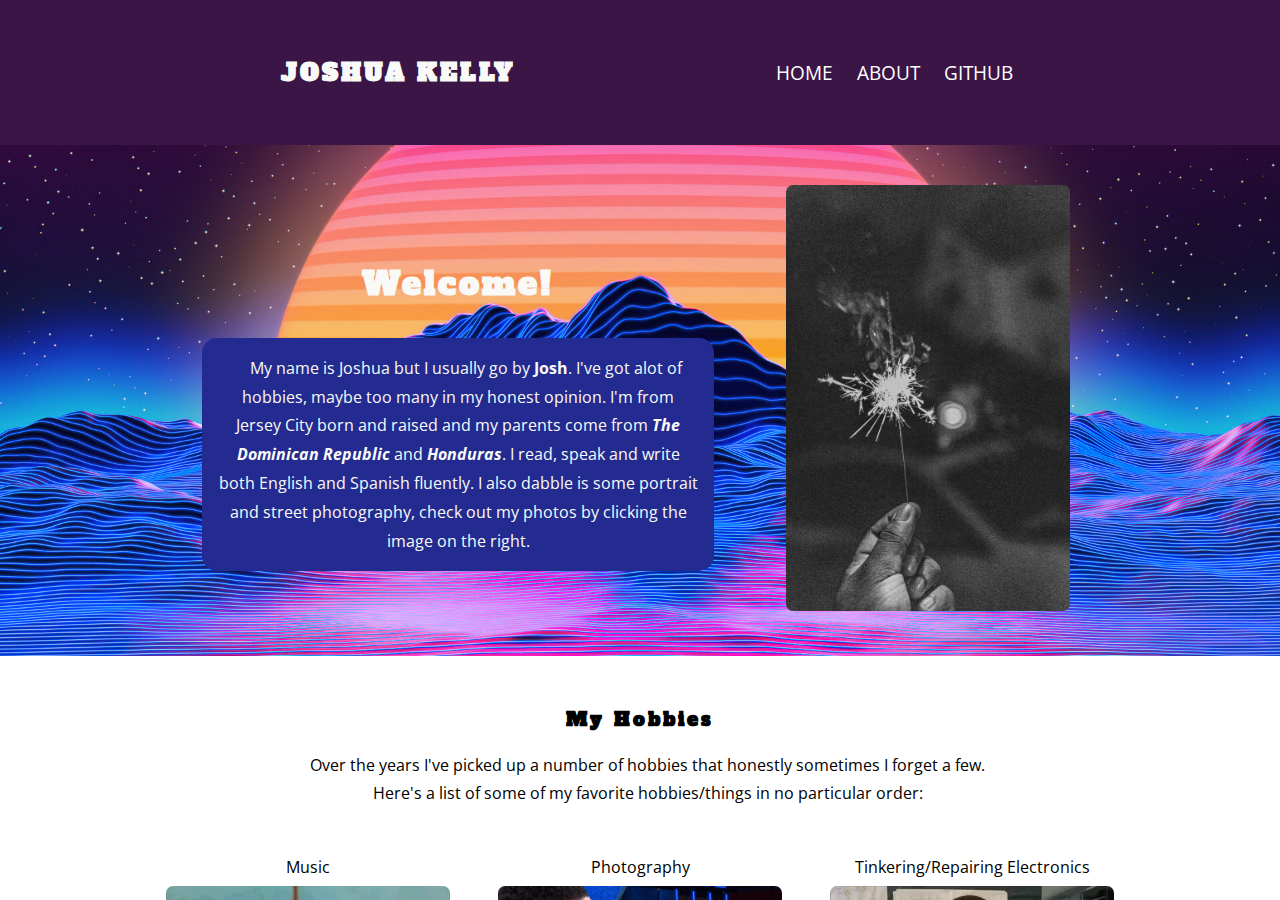
<file: Pre-Work-Final/index.html>
<!DOCTYPE html>
<html lang="en">
	<head>
		<meta charset="UTF-8" />
		<meta http-equiv="X-UA-Compatible" content="IE=edge" />
		<meta name="viewport" content="width=device-width, initial-scale=1.0" />
		<link
			href="https://fonts.googleapis.com/css2?family=Alfa+Slab+One&family=Open+Sans:ital,wght@0,300;0,400;0,500;0,700;1,300;1,400;1,500;1,700&display=swap"
			rel="stylesheet"
		/>
		<link rel="stylesheet" href="./css/style.css" />
		<title>Joshua Kelly</title>
	</head>
	<body>
		<!-- main container -->
		<div class="container">

			<!-- hero section -->
			<div class="hero">
			
				<!-- header -->
				<div class="header grape" id="header">
					<h2>Joshua Kelly</h2>
					<nav>
						<a href="#">Home</a>
						<a href="./pages/about.html">About</a>
						<a href="https://github.com/jxshva">Github</a>
					</nav>
				</div>

				<!-- flex container -->
				<div class="hero-content">
					<!-- flex item 1 -->
					<div class="block-1">
						<h1 id="top">Welcome!</h1>

						<p class="navy bgc">
							My name is Joshua but I usually go by <strong>Josh</strong>. I've
							got alot of hobbies, maybe too many in my honest opinion. I'm from
							Jersey City born and raised and my parents come from
							<strong><em>The Dominican Republic</em></strong> and
							<strong><em>Honduras</em></strong
							>. I read, speak and write both English and Spanish fluently.
							I also dabble is some portrait and street photography, check out my
							photos by clicking the image on the right.
						</p>
					</div>

					<!-- flex item 2 -->
					<div class="block-2">
						<a class="none" href="https://www.instagram.com/codewithjosh/"
							><img
								src="./images/sparkler.jpg"
								alt="A lit sparkler (a form of pyrotechnics) burned halfway"
						/></a>
					</div>
					
				</div>
				
			</div>



			<div class="hobbies">

				<h3>My Hobbies</h3>


				<p>
					Over the years I've picked up a number of hobbies that honestly sometimes I forget a few.
				</p>

				<p>
					Here's a list of some of my favorite hobbies/things in no particular
					order:
				</p>
				
				
				<!-- Used flex box and flex wrap to make responsive listed cards -->
				
				<div class="cards">
					<ul>
						<div class="card">
							<li>Music</li>
							<li>
								<video
								autoplay="autoplay"
								loop="loop"
								width="300"
								src="./images/pengu.mp4"
								></video>
							</li>
						</div>
						
						<div class="card">
							<li>Photography</li>
							<li>
								<video
								autoplay="autoplay"
								loop="loop"
								width="300"
								src="./images/kyrie.mp4"
								></video>
							</li>
						</div>
						
						<div class="card">
							<li>Tinkering/Repairing Electronics</li>
							<li>
								<video
								autoplay="autoplay"
								loop="loop"
								width="300"
								src="./images/solder.mp4"
								></video>
							</li>
						</div>
						
						<div class="card">
							<li>Skateboarding</li>
							<li>
								<video
								autoplay="autoplay"
								loop="loop"
								width="300"
								src="./images/skate.mp4"
								></video>
							</li>
						</div>
						
						<div class="card">
							<li>Traveling</li>
							<li>
								<video
								autoplay="autoplay"
								loop="loop"
								width="300"
								src="./images/travel.mp4"
								></video>
							</li>
						</div>
						
						<div class="card">
							<li>Cars</li>
							<li>
								<video
								autoplay="autoplay"
								loop="loop"
								width="300"
								src="./images/drift.mp4"
								></video>
							</li>
						</div>
						<div class="card">
							<li>Food</li>
							<li>
								<video
								autoplay="autoplay"
								loop="loop"
								width="300"
								src="./images/ramen.mp4"
								></video>
							</li>
						</div>
						<div class="card">
							<li>Learning</li>
							<li>
								<video
								autoplay="autoplay"
								loop="loop"
								width="300"
								src="./images/learn.mp4"
								></video>
							</li>
						</div>
					</ul>
				</div>
			</div>
			
			<div class="footer grape">
				<p>Copyright &copy; Joshua Kelly Per Scholas </p>
			</div>
		</div>
		</body>
		</html>
</file>
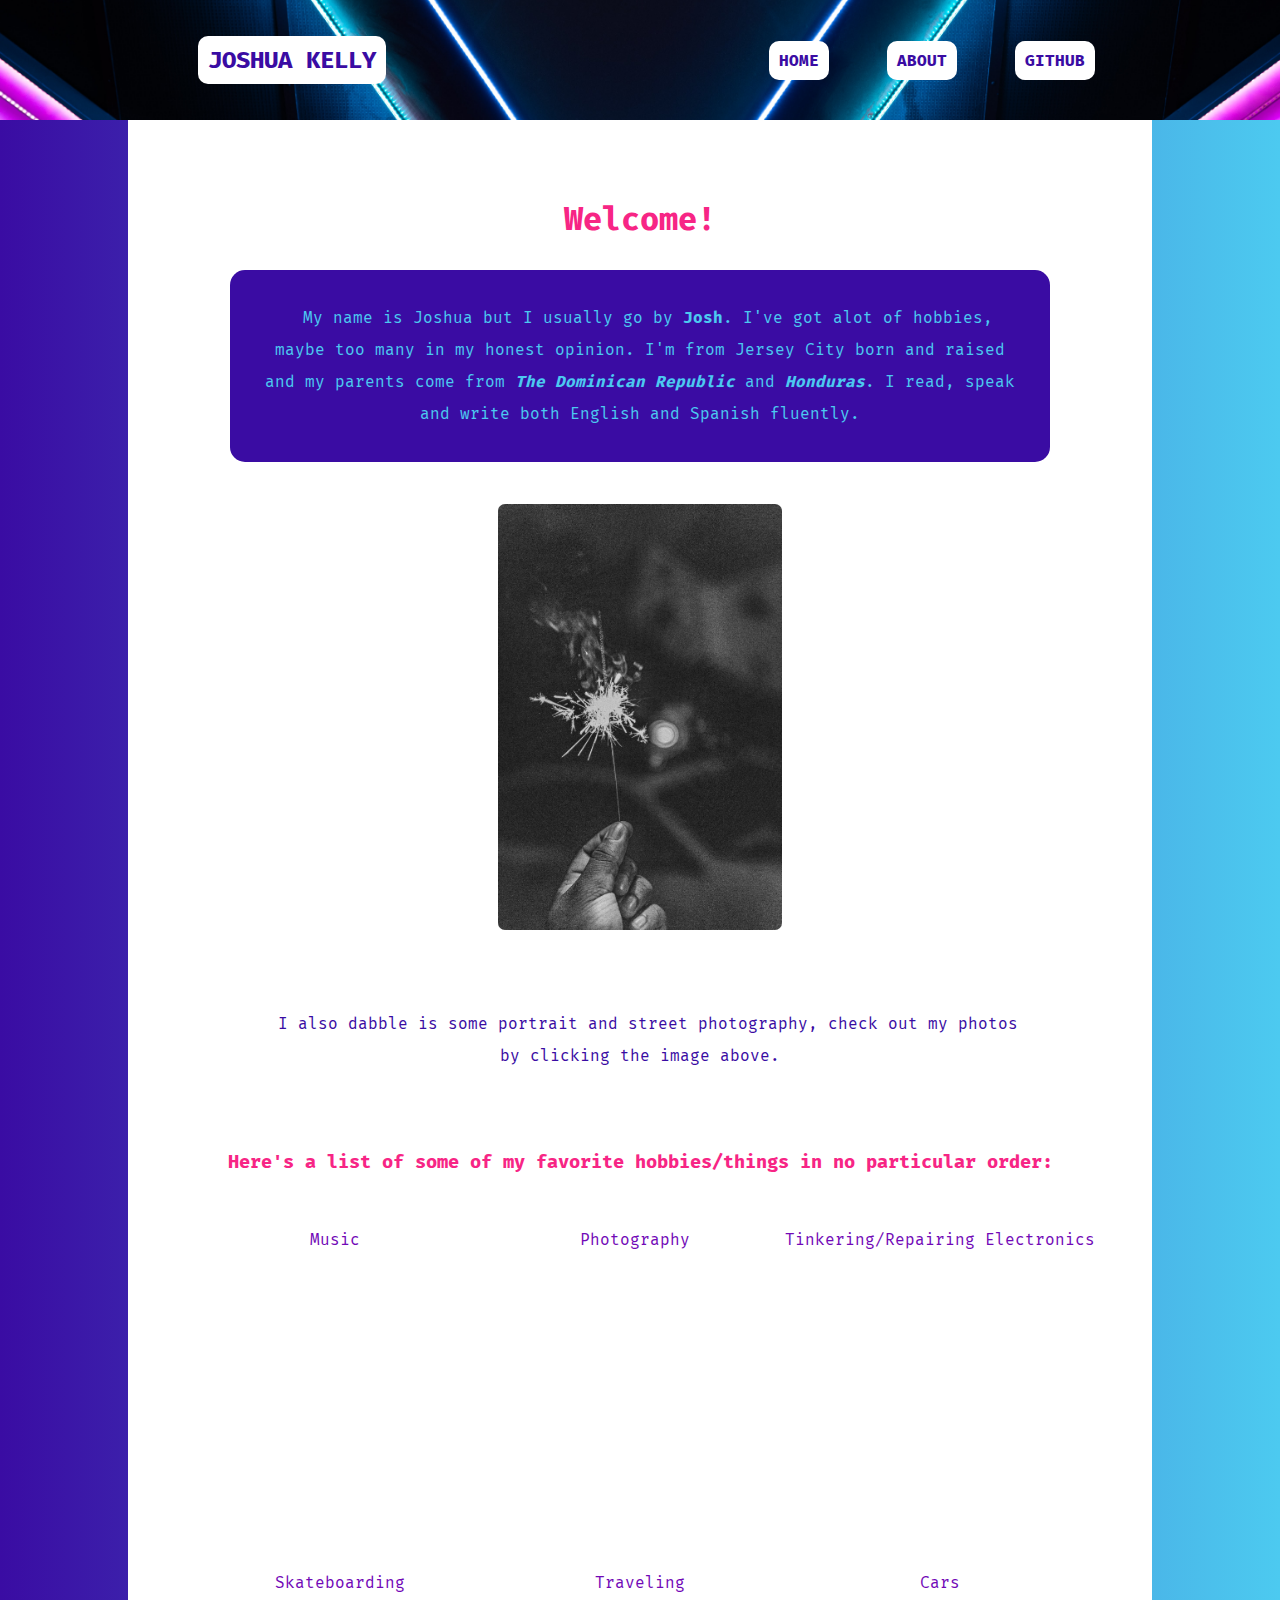
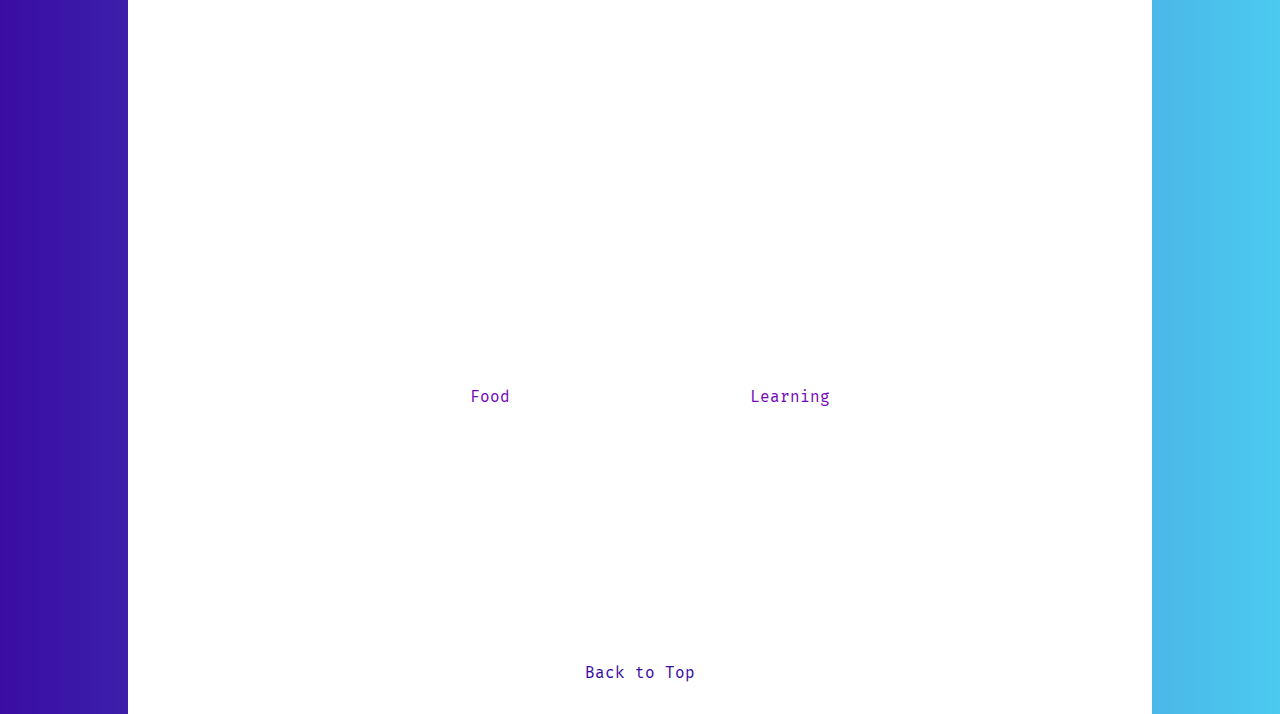
<file: PreWorkFinal/index.html>
<!DOCTYPE html>
<html lang="en">
	<head>
		<meta charset="UTF-8" />
		<meta http-equiv="X-UA-Compatible" content="IE=edge" />
		<meta name="viewport" content="width=device-width, initial-scale=1.0" />
		<link
			href="https://fonts.googleapis.com/css2?family=Fira+Mono:wght@400;500;700&display=swap"
			rel="stylesheet"
		/>
		<link rel="stylesheet" href="./css/style.css" />
		<title>Joshua Kelly</title>
	</head>
	<body>
		<!-- This is my super simple nav bar thats sticky and sticks to the top of the page-->

		<div class="nav-bar" id="nav-bar">
			<h2>Joshua Kelly</h2>
			<nav>
				<a href="#">Home</a>
				<a href="./pages/about.html">About</a>
				<a href="https://github.com/jxshva">Github</a>
			</nav>
		</div>

		<!-- this is the container that holds the content -->
		<div class="container">
			<h1 id="top">Welcome!</h1>

			<p class="intro">
				My name is Joshua but I usually go by <strong>Josh</strong>. I've got
				alot of hobbies, maybe too many in my honest opinion. I'm from Jersey
				City born and raised and my parents come from
				<strong><em>The Dominican Republic</em></strong> and
				<strong><em>Honduras</em></strong
				>. I read, speak and write both English and Spanish fluently.
			</p>

			<div class="main">
				<a href="https://www.instagram.com/codewithjosh/"
					><img
						src="./images/sparkler.jpg"
						alt="A lit sparkler (a form of pyrotechnics) burned halfway"
				/></a>
				<p>
					I also dabble is some portrait and street photography, check out my
					photos by clicking the image above.
				</p>

				<h3>
					Here's a list of some of my favorite hobbies/things in no particular
					order:
				</h3>

				<!-- Used flex box and flex wrap to make responsive listed cards -->

				<div class="cards">
					<ul>
						<div class="card">
							<li>Music</li>
							<li>
								<video
									autoplay="autoplay"
									loop="loop"
									width="300"
									src="./images/pengu.mp4"
								></video>
							</li>
						</div>

						<div class="card">
							<li>Photography</li>
							<li>
								<video
									autoplay="autoplay"
									loop="loop"
									width="300"
									src="./images/kyrie.mp4"
								></video>
							</li>
						</div>

						<div class="card">
							<li>Tinkering/Repairing Electronics</li>
							<li>
								<video
									autoplay="autoplay"
									loop="loop"
									width="300"
									src="./images/solder.mp4"
								></video>
							</li>
						</div>

						<div class="card">
							<li>Skateboarding</li>
							<li>
								<video
									autoplay="autoplay"
									loop="loop"
									width="300"
									src="./images/skate.mp4"
								></video>
							</li>
						</div>

						<div class="card">
							<li>Traveling</li>
							<li>
								<video
									autoplay="autoplay"
									loop="loop"
									width="300"
									src="./images/travel.mp4"
								></video>
							</li>
						</div>

						<div class="card">
							<li>Cars</li>
							<li>
								<video
									autoplay="autoplay"
									loop="loop"
									width="300"
									src="./images/drift.mp4"
								></video>
							</li>
						</div>
						<div class="card">
							<li>Food</li>
							<li>
								<video
									autoplay="autoplay"
									loop="loop"
									width="300"
									src="./images/ramen.mp4"
								></video>
							</li>
						</div>
						<div class="card">
							<li>Learning</li>
							<li>
								<video
									autoplay="autoplay"
									loop="loop"
									width="300"
									src="./images/learn.mp4"
								></video>
							</li>
						</div>
					</ul>
				</div>
			</div>

			<div class="footer">
				<a href="#top"> Back to Top</a>
			</div>
		</div>
	</body>
</html>
</file>
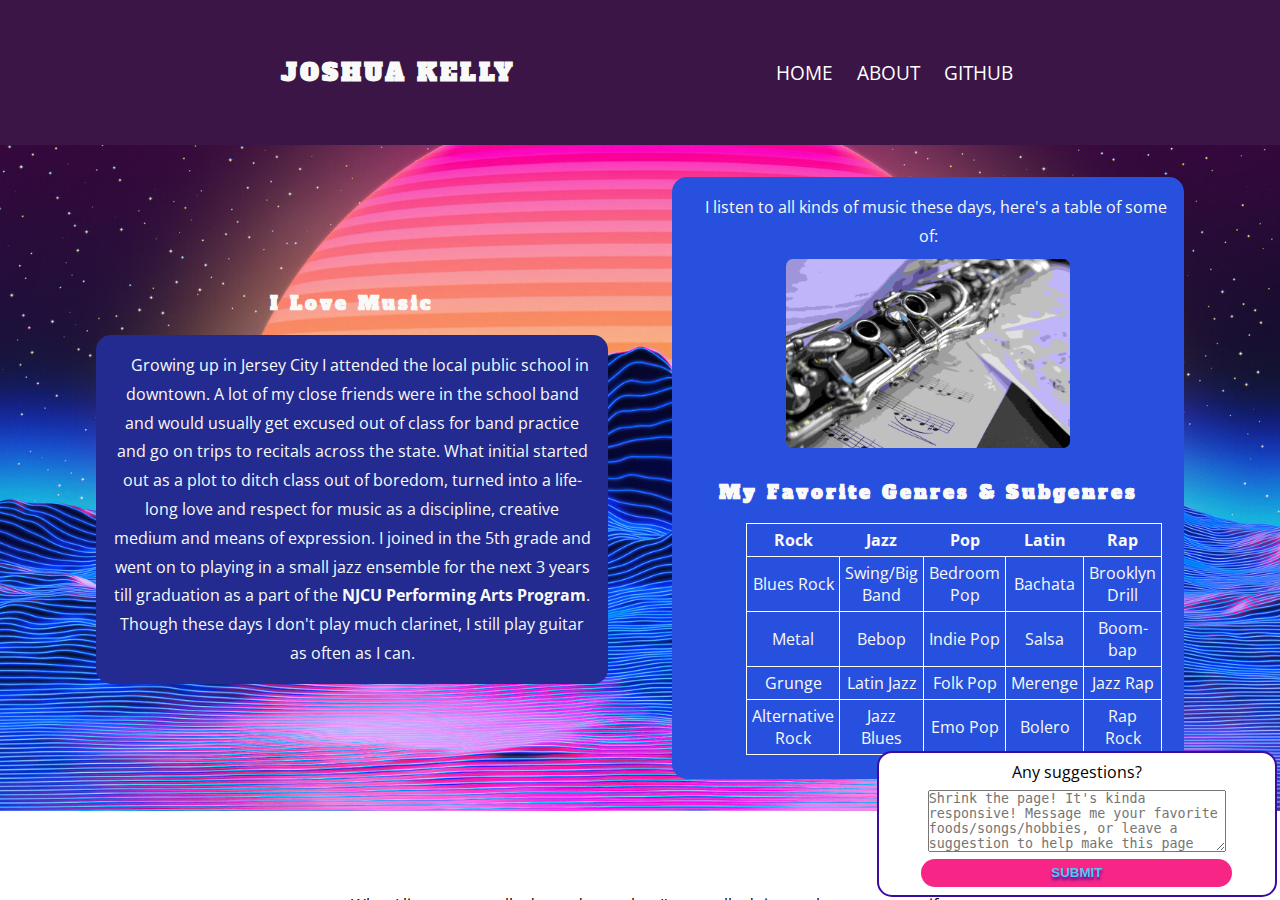
<file: Pre-Work-Final/pages/about.html>
<!DOCTYPE html>
<html lang="en">
	<head>
		<meta charset="UTF-8" />
		<meta http-equiv="X-UA-Compatible" content="IE=edge" />
		<meta name="viewport" content="width=device-width, initial-scale=1.0" />
		<link
			href="https://fonts.googleapis.com/css2?family=Alfa+Slab+One&family=Open+Sans:ital,wght@0,300;0,400;0,500;0,700;1,300;1,400;1,500;1,700&display=swap"
			rel="stylesheet"
		/>
		<link rel="stylesheet" href="../css/style.css" />

		<title>Joshua Kelly | About</title>
	</head>
	<body>
		<!-- main container -->
		<div class="container">
			<!-- hero section -->
			<div class="hero">
				<!-- header -->
				<div class="header grape" id="header">
					<h2>Joshua Kelly</h2>
					<nav>
						<a href="../index.html">Home</a>
						<a href="#">About</a>
						<a href="https://github.com/jxshva">Github</a>
					</nav>
				</div>

				<!-- flex container -->
				<div class="hero-content">
					<!-- flex item 1 -->

					<div class="block-1">
						<h3>I Love Music</h3>

						<p class="navy bgc">
							Growing up in Jersey City I attended the local public school in
							downtown. A lot of my close friends were in the school band and
							would usually get excused out of class for band practice and go on
							trips to recitals across the state. What initial started out as a
							plot to ditch class out of boredom, turned into a life-long love
							and respect for music as a discipline, creative medium and means
							of expression. I joined in the 5th grade and went on to playing in
							a small jazz ensemble for the next 3 years till graduation as a
							part of the
							<strong>NJCU Performing Arts Program</strong>. Though these days I
							don't play much clarinet, I still play guitar as often as I can.
						</p>
					</div>

					<div class="block-2 ultra-blue bgc">
						<p>
							I listen to all kinds of music these days, here's a table of some
							of:
						</p>
						<img
							class="clarinet"
							src="../images/clarinet.jpg"
							alt="Photo of a Clarinet Over Sheet Music"
						/>

						<h3>My Favorite Genres &amp; Subgenres</h3>

						<div class="table">
							<table>
								<thead>
									<tr>
										<th>Rock</th>
										<th>Jazz</th>
										<th>Pop</th>
										<th>Latin</th>
										<th>Rap</th>
									</tr>
								</thead>
								<tr>
									<td>Blues Rock</td>
									<td>Swing/Big Band</td>
									<td>Bedroom Pop</td>
									<td>Bachata</td>
									<td>Brooklyn Drill</td>
								</tr>
								<tr>
									<td>Metal</td>
									<td>Bebop</td>
									<td>Indie Pop</td>
									<td>Salsa</td>
									<td>Boom-bap</td>
								</tr>
								<tr>
									<td>Grunge</td>
									<td>Latin Jazz</td>
									<td>Folk Pop</td>
									<td>Merenge</td>
									<td>Jazz Rap</td>
								</tr>
								<tr>
									<td>Alternative Rock</td>
									<td>Jazz Blues</td>
									<td>Emo Pop</td>
									<td>Bolero</td>
									<td>Rap Rock</td>
								</tr>
							</table>
						</div>
					</div>
				</div>
			</div>

			<div class="nocode">
				<p class="title">
					What I listen to usually depends on what I'm usually doing at the
					moment or if an activity is consistent with a theme. For example when
					I'm coding I usually listen to Synthwave/Chillwave music to focus.
					Here's one of my favorite playlists.
				</p>

				<iframe
					src="https://open.spotify.com/embed/playlist/5APmoODuhpIVyFqE5Ey4QM?utm_source=generator"
					width="50%"
					height="380"
					frameborder="0"
					allowfullscreen=""
					allow="autoplay; clipboard-write; encrypted-media; fullscreen; picture-in-picture"
				></iframe>

				<p class="title">
					I also enjoy listen to podcasts about tech my favorite on at the
					moment is <a href="http://www.techishpod.com/">Techish Podcast.</a>
				</p>
			</div>

			<div class="nocode">
				<h3 id="nocode">Things I Do When Im Not Learning to Code</h3>

				<h3>Practice Playing Guitar</h3>

				<video
					autoplay="autoplay"
					loop="loop"
					width="300"
					src="../images/guitar.mp4"
					alt="Andy plays guitar."
					class="andy"
				></video>

				<p class="title">
					How I ended up learning to play guitar is a bit of a funny story. I
					was on my way home from a friends house and had seen a discarded
					guitar in the trash in front of a funeral home. It was in horrible
					condition, it had holes in the body and the strings were old and
					corroded. Despite all its flaws, I took it home, clipped the strings,
					cleaned it up, and watched a youtube video on how to restring acoustic
					guitars. The following day I purcharsed a beginners music book for
					guitars and the supplies I needed from the local music shop and got to
					work
					<em>doing it myself.</em> Fortunate for me I had already known how to
					read sheet music and with my prior experience in the band, tuning and
					using my ear to discern sound, I was able to know if I was able to
					produce the sound I needed to practice efficiently.
				</p>
			</div>

			<!-- beginning of form -->

			<div class="nocode">
				<form action="">
					<h3>What are some of your favorite music genres?</h3>
					<div class="genres">
						<!-- used flexbox to group inputs into columns	 -->
						<div class="gp1">
							<label for="alt">
								<input type="checkbox" name="alt" id="alt" /> Alternative
							</label>
							<!-- <br> -->

							<label for="blues">
								<input type="checkbox" name="blues" id="blues" /> Blues
							</label>
							<!-- <br> -->

							<label for="country">
								<input type="checkbox" name="country" id="country" /> Country
							</label>
							<!-- <br> -->

							<label for="hiphop">
								<input type="checkbox" name="hiphop" id="hiphop" /> Hip-Hop
							</label>
							<!-- <br> -->
						</div>

						<div class="gp2">
							<label for="rap">
								<input type="checkbox" name="rap" id="rap" /> Rap
							</label>
							<!-- <br> -->

							<label for="classical">
								<input type="checkbox" name="classical" id="classical" />
								Classical
							</label>
							<!-- <br> -->

							<label for="dance">
								<input type="checkbox" name="dance" id="dance" /> Dance
							</label>
							<!-- <br> -->

							<label for="folk">
								<input type="checkbox" name="folk" id="folk" /> Folk
							</label>
						</div>
					</div>
					<br />

					<label for="others" class="others">
						Did I miss any of your favorite genres? Feel free to send them in
						the box below:
						<br />
						<input
							type="text"
							id="others"
							placeholder="EDM, Jazz, Mongolian Throat Singing, Soul? etc."
						/>
					</label>

					<label for="submit">
						<input type="submit" value="Submit" />
					</label>
				</form>
			</div>

			<!-- suggestion box -->
			<div class="suggestions">
				<form action="">
					<label for="suggestions"> Any suggestions? </label>
					<textarea
						name="suggestions"
						value="suggestions"
						placeholder="Shrink the page! It's kinda responsive! Message me your favorite foods/songs/hobbies, or leave a suggestion to help make this page more responsive!"
						cols="35"
						rows="4"
						minlength="5"
						maxlength="400"
						id="suggestions"
					></textarea>
					<button id="submit">Submit</button>
				</form>
			</div>

			<!-- footer section -->
			<div class="footer grape">
				<p>Copyright &copy; Joshua Kelly Per Scholas</p>
			</div>
		</div>
	</body>
</html>
</file>
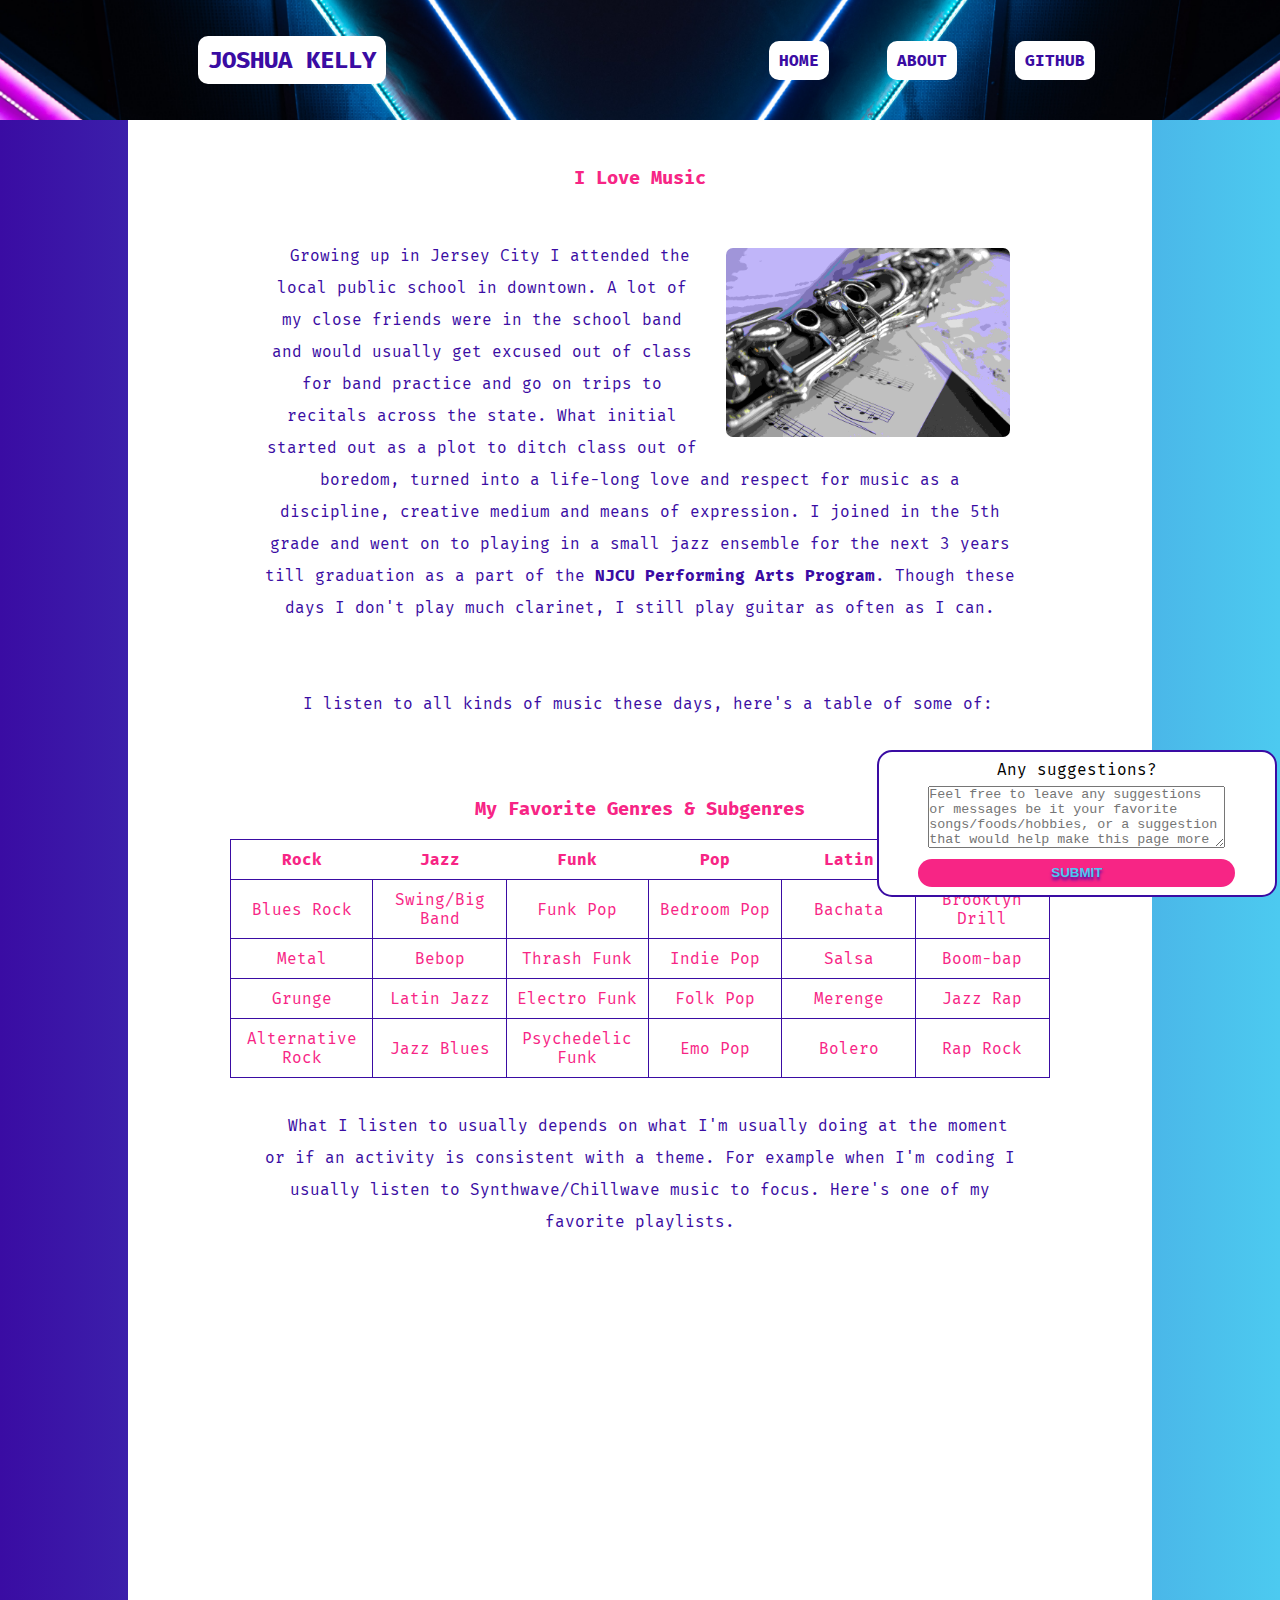
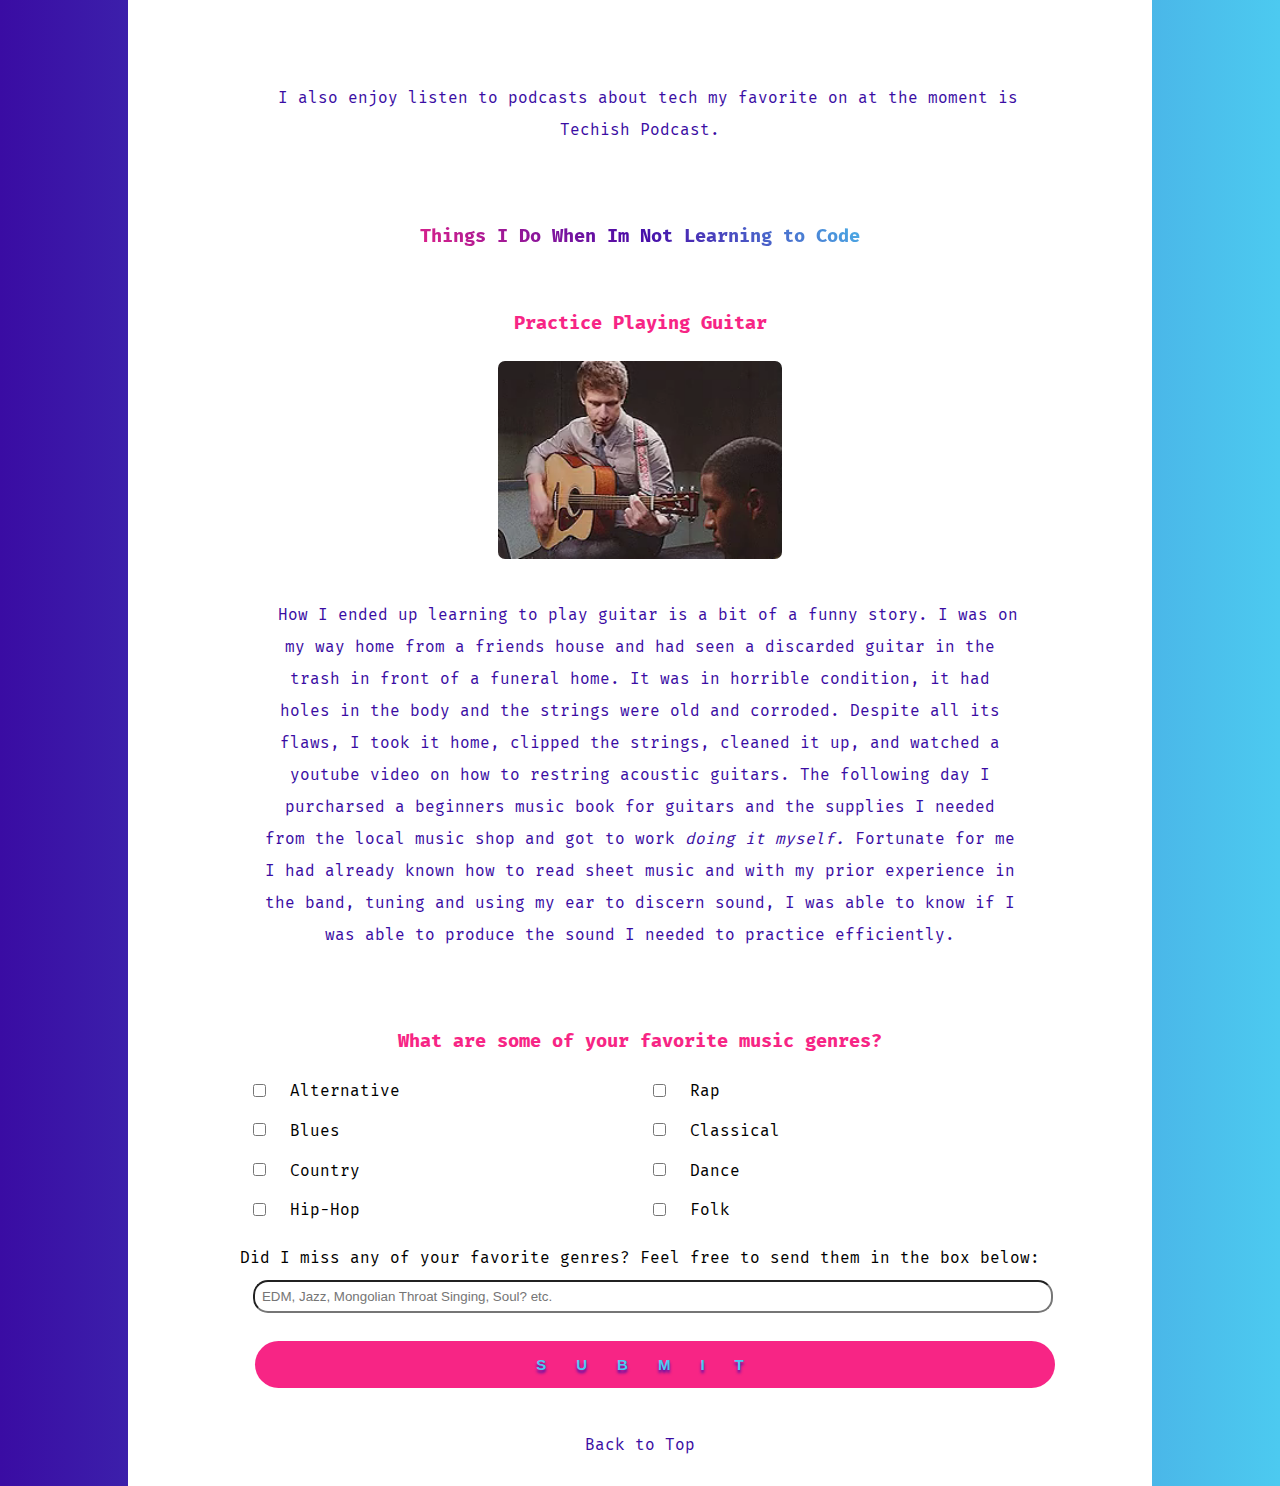
<file: PreWorkFinal/pages/about.html>
<!DOCTYPE html>
<html lang="en">
	<head>
		<meta charset="UTF-8" />
		<meta http-equiv="X-UA-Compatible" content="IE=edge" />
		<meta name="viewport" content="width=device-width, initial-scale=1.0" />
		<link
			href="https://fonts.googleapis.com/css2?family=Fira+Mono:wght@400;500;700&display=swap"
			rel="stylesheet"
		/>
		<link rel="stylesheet" href="../css/style.css" />

		<title>Joshua Kelly | About</title>
	</head>
	<body>
		<div class="nav-bar" id="nav-bar">
			<h2>Joshua Kelly</h2>
			<nav>
				<a href="../index.html">Home</a>
				<a href="#">About</a>
				<a href="https://github.com/jxshva">Github</a>
			</nav>
		</div>
		<div class="container">
			<h3 id="top">I Love Music</h3>

			<p>
				<img
					class="clarinet"
					src="../images/clarinet.jpg"
					alt="Photo of a Clarinet Over Sheet Music"
				/>
				Growing up in Jersey City I attended the local public school in
				downtown. A lot of my close friends were in the school band and would
				usually get excused out of class for band practice and go on trips to
				recitals across the state. What initial started out as a plot to ditch
				class out of boredom, turned into a life-long love and respect for music
				as a discipline, creative medium and means of expression. I joined in
				the 5th grade and went on to playing in a small jazz ensemble for the
				next 3 years till graduation as a part of the
				<strong>NJCU Performing Arts Program</strong>. Though these days I don't
				play much clarinet, I still play guitar as often as I can.
			</p>

			<p>
				I listen to all kinds of music these days, here's a table of some of:
			</p>




			<h3>My Favorite Genres &amp; Subgenres</h3>
			
			<table>
				<thead>
					<tr>
						<th>Rock</th>
						<th>Jazz</th>
						<th>Funk</th>
						<th>Pop</th>
						<th>Latin</th>
						<th>Rap</th>
					</tr>
				</thead>
				<tr>
					<td>Blues Rock</td>
					<td>Swing/Big Band</td>
					<td>Funk Pop</td>
					<td>Bedroom Pop</td>
					<td>Bachata</td>
					<td>Brooklyn Drill</td>
				</tr>
				<tr>
					<td>Metal</td>
					<td>Bebop</td>
					<td>Thrash Funk</td>
					<td>Indie Pop</td>
					<td>Salsa</td>
					<td>Boom-bap</td>
				</tr>
				<tr>
					<td>Grunge</td>
					<td>Latin Jazz</td>
					<td>Electro Funk</td>
					<td>Folk Pop</td>
					<td>Merenge</td>
					<td>Jazz Rap</td>
				</tr>
				<tr>
					<td>Alternative Rock</td>
					<td>Jazz Blues</td>
					<td>Psychedelic Funk</td>
					<td>Emo Pop</td>
					<td>Bolero</td>
					<td>Rap Rock</td>
				</tr>
			</table>

			
			<p>
				What I listen to usually depends on what I'm usually doing at the moment
				or if an activity is consistent with a theme. For example when I'm
				coding I usually listen to Synthwave/Chillwave music to focus. Here's
				one of my favorite playlists.
			</p>
			
			<iframe
			src="https://open.spotify.com/embed/playlist/5APmoODuhpIVyFqE5Ey4QM?utm_source=generator"
			width="50%"
			height="380"
			frameborder="0"
			allowfullscreen=""
			allow="autoplay; clipboard-write; encrypted-media; fullscreen; picture-in-picture"
			></iframe>

			<p>
				I also enjoy listen to podcasts about tech my favorite on at the moment
				is <a href="http://www.techishpod.com/">Techish Podcast.</a>
			</p>

			<h3 id="nocode">Things I Do When Im Not Learning to Code</h3>

			<h3>Practice Playing Guitar</h3>

			<video
									autoplay="autoplay"
									loop="loop"
									width="300"
									src="../images/guitar.mp4"
									alt="Andy plays guitar."
									></video>
			
			<p>
				How I ended up learning to play guitar is a bit of a funny story. I was
				on my way home from a friends house and had seen a discarded guitar in
				the trash in front of a funeral home. It was in horrible condition, it
				had holes in the body and the strings were old and corroded. Despite all
				its flaws, I took it home, clipped the strings, cleaned it up, and
				watched a youtube video on how to restring acoustic guitars. The
				following day I purcharsed a beginners music book for guitars and the
				supplies I needed from the local music shop and got to work
				<em>doing it myself.</em> Fortunate for me I had already known how to
				read sheet music and with my prior experience in the band, tuning and
				using my ear to discern sound, I was able to know if I was able to
				produce the sound I needed to practice efficiently.
			</p>


<!-- beginning of form -->

			<form action="">
				<h3>What are some of your favorite music genres?</h3>
				<div class="genres">


				<!-- used flexbox to group inputs into columns	 -->
					<div class="gp1">
						<label for="alt">
							<input type="checkbox" name="alt" id="alt" /> Alternative
						</label>
						<!-- <br> -->

						<label for="blues">
							<input type="checkbox" name="blues" id="blues" /> Blues
						</label>
						<!-- <br> -->

						<label for="country">
							<input type="checkbox" name="country" id="country" /> Country
						</label>
						<!-- <br> -->

						<label for="hiphop">
							<input type="checkbox" name="hiphop" id="hiphop" /> Hip-Hop
						</label>
						<!-- <br> -->
					</div>

					<div class="gp2">
						<label for="rap">
							<input type="checkbox" name="rap" id="rap" /> Rap
						</label>
						<!-- <br> -->

						<label for="classical">
							<input type="checkbox" name="classical" id="classical" />
							Classical
						</label>
						<!-- <br> -->

						<label for="dance">
							<input type="checkbox" name="dance" id="dance" /> Dance
						</label>
						<!-- <br> -->

						<label for="folk">
							<input type="checkbox" name="folk" id="folk" /> Folk
						</label>
					</div>
				</div>
				<br />

				
				<label for="others" class="others">
					Did I miss any of your favorite genres? Feel free to send them in the
					box below:
					<br />
					<input
						type="text"
						id="others"
						placeholder="EDM, Jazz, Mongolian Throat Singing, Soul? etc."
					/>
				</label>

				<label for="submit">
					<input type="submit" value="Submit" />
				</label>
			</form>

	<!-- suggestion box -->
			<div class="suggestions">
				<form action="">
					<label for="suggestions">
						Any suggestions?
						<textarea
							name="suggestions"
							value="suggestions"
							placeholder="Feel free to leave any suggestions or messages be it your favorite songs/foods/hobbies, or a suggestion that would help make this page more responsive."
							cols="35"
							rows="4"
							minlength="5"
							maxlength="400"
							id="suggestions"
						></textarea>
					</label>
					<button id="submit">Submit</button>
				</form>
			</div>

	<!-- footer section -->
			<footer class="footer">
				<a href="#top">Back to Top</a>
			<footer/>
		</div>
	</body>
</html>
</file>
<file: Pre-Work-Final/css/style.css>
* {
	padding: 0;
	margin: 0;
	box-sizing: border-box;
}

/* new style */

.container {
	margin: auto;
	height: 100vh;
	width: 100vw;
	display: flex;
	flex-direction: column;
	overflow: auto;
	font-family: 'Open Sans', sans-serif;
}

.hero {
	display: flex;
	flex-direction: column;
	color: #f9faf8;
	flex: 1 0 auto;
	background-image: url(../images/synth.jpg);
	background-position: center;
	background-size: cover;
}

.header {
	display: flex;
	justify-content: space-evenly;
	padding: 2em;
	align-items: center;
	font-family: 'Alfa Slab One', cursive;
	text-transform: uppercase;

	/* ommitted the sticky position
	as my table would move above the header*/
	/* position: sticky;
	top: 0px; */
}

nav a {
	font-family: 'Open Sans', sans-serif;
	font-size: 1.2em;
	margin: 0.5em;
	text-decoration: none;
	color: white;
}

.hero-content {
	margin: auto;
	display: flex;
	justify-content: center;
	align-items: center;
}

.block-1,
.block-2 {
	max-width: 40%;
	margin: 2em;
	text-align: center;
}

img {
	max-width: 300px;
	justify-self: center;
	padding: 0.5em;
	border-radius: 15px;
}

h1,
h2,
h3 {
	font-family: 'Alfa Slab One', cursive;
	letter-spacing: 3px;
	margin: 1em;
}

p {
	line-height: 1.8;
	text-indent: 15px;
}

/* second block */

ul {
	padding: 2em;
	display: inline-flex;
	flex-wrap: wrap;
	justify-content: center;
	align-items: baseline;
}

li {
	list-style: none;
}

.hobbies {
	display: flex;
	flex-direction: column;
	align-items: center;
	margin: 2em;
}

.cards {
	text-align: center;
	display: flex;
	flex-direction: column;
}

.card {
	display: flex;
	flex-direction: column;
	padding: 1em;
}

video {
	justify-self: center;
	padding: 0.5em;
	border-radius: 15px;
}

.footer {
	display: flex;
	justify-content: center;
	align-items: center;
	padding: 1em;
	color: #f9faf8;
}

/* about page styles  */

table,
thead,
tr,
td {
	border: 1px solid #fff;
	width: 80%;
	text-align: center;
	border-collapse: collapse;
	margin: 0.5em;
}

th,
td {
	width: 15%;
	padding: 5px;
}

#nocode {
	background-color: #fff;
	background-size: 100%;
	background-image: linear-gradient(45deg, #f72585, #480ca8, #4cc9f0);
	-webkit-background-clip: text;
	-moz-background-clip: text;
	-webkit-text-fill-color: transparent;
	-moz-text-fill-color: transparent;
}

.nocode {
	display: flex;
	flex-direction: column;
	justify-content: center;
	align-items: center;
}

.table {
	position: relative;
	left: 50px;
	/* margin-left: 1.5em; */
}

.title {
	max-width: 60%;
	padding: 5em;
}

.andy {
	margin-top: 1.5em;
}

/* form styling */

form {
	display: flex;
	flex-direction: column;
	max-width: 80%;
	text-align: center;
}

input {
	margin: 1em;
}

.genres {
	display: flex;
	justify-content: center;
	align-items: center;
}

.gp1,
.gp2 {
	display: flex;
	flex-direction: column;
	align-items: flex-start;
	flex: 1 1 50%;
}

input[type='text'] {
	width: 60%;
	padding: 0.5em;
	border-radius: 15px;
	transition: ease-in-out 300ms;
}

textarea {
	margin: 0.5em;
}

input[type='submit'] {
	width: 60%;
	padding: 1em;
	border-radius: 30px;
	font-weight: bold;
	font-size: 15px;
	letter-spacing: 2em;
	text-shadow: 0px 3px 3px #480ca8;
	background-color: #f72585;
	color: #4cc9f0;
	text-transform: uppercase;
	transition: ease-in-out 300ms;
	border: none;
}

.suggestions {
	display: flex;
	flex-direction: column;
	align-items: center;
	position: fixed;
	bottom: 0;
	right: 0;
	width: 400px;
	background-color: #fff;
	border-radius: 15px;
	padding: 0.5em 0em;
	margin: 0.2em;
	border: rgb(58, 12, 163) solid 2px;
}

#submit {
	padding: 0.5em;
	border-radius: 15px;
	font-weight: bold;
	text-shadow: 0px 3px 3px #480ca8;
	background-color: #f72585;
	color: #4cc9f0;
	text-transform: uppercase;
	transition: ease-in-out 300ms;
	border: none;
	text-align: center;
}

/* adding visual styles */

input[type='text']:focus {
	background-color: #4cc9f0;
	color: white;
	font-weight: bold;
	border-color: #f72585;
	border: none;
}

input[type='submit']:hover,
#submit:hover {
	background-color: #4cc9f0;
	color: #f72585;
}

label:hover {
	color: #4cc9f0;
	cursor: pointer;
}

/* background colors for text or content blocks  */

.pink {
	background-color: #ee749e;
}

.grape {
	background-color: #3b1546;
}

.ultra-blue {
	background-color: #2850de;
}

.sky-blue {
	background-color: #53abf3;
}

.navy {
	background-color: #232b90;
}

.bgc {
	border-radius: 15px;
	padding: 1em;
}

/* media queries to hold everything together depending on screen size */
@media (max-width: 720px) {
	.header,
	nav a {
		display: flex;
		flex-direction: column;
		justify-content: center;
		align-items: center;
	}

	.hero-content {
		flex-direction: column;
	}

	.block-1,
	.block-2 {
		max-width: 100%;
	}

	.title {
		max-width: 100%;
	}

	.table {
		font-size: 0.6em;
		left: 0px;
	}

	.suggestions {
		position: relative;
		width: auto;
	}
	.clarinet {
		max-width: 100%;
	}
	input[type='submit'] {
		letter-spacing: 0.2em;
	}
}


/* version 0.1 old css */
/* body {
	background-image: linear-gradient(
		90deg,
		rgb(58, 12, 163) 0%,
		rgb(76, 202, 240) 100%
	);
	background-position: center;
	background-size: cover;
	font-family: 'Fira Mono', monospace;
	height: 100vh;
	overflow-x: hidden;
} */

/* container holding all content */

/* .container {
	margin: auto;
	width: 80vw;
	display: flex;
	flex-direction: column;
	align-items: center;
	background-color: rgb(255, 255, 255);
}

.nav-bar {
	display: flex;
	justify-content: space-around;
	align-items: center;
	font-size: 1em;
	font-weight: bold;
	background-color: #4cc9f0;
	background-image: url(../images/neon.jpg);
	background-position: center;
	background-size: cover;
	width: 100vw;
	text-transform: uppercase;
	position: sticky;
	top: 0px;
}



.intro {
	background-color: #3a0ca3;
	color: #4cc9f0;
	border-radius: 15px;
}

p {
	max-width: 80%;
	padding: 2rem;
	color: #3a0ca3;
	text-indent: 15px;
	line-height: 2;
	text-align: center;
}
.main {
	display: flex;
	flex-direction: column;
	align-items: center;
	text-align: center;
}

img {
	max-width: 300px;
	justify-self: center;
	padding: 0.5em;
	border-radius: 15px;
}

ul {
	padding: 2em;
	display: inline-flex;
	flex-wrap: wrap;
	justify-content: center;
	align-items: baseline;
}

li {
	list-style-type: none;
	color: #7209b7;
	line-height: 2;
}

.nav-bar h2,
.nav-bar a,
a {
	text-decoration: none;
	background-color: #fff;
	border-radius: 10px;
	padding: 10px;
	color: #3a0ca3;
	margin: 1.5em;
	transition: ease-in-out 300ms;
}

a:hover {
	background-color: #4cc9f0;
	color: #3a0ca3;
	padding: 10px;
	border-radius: 10px;
}

h2 {
	color: #f72585;
}

h1,
h3 {
	margin-top: 1.5em;
	color: #f72585;
	text-align: center;
	padding: 1em;
}

.cards {
	text-align: center;
	display: flex;
	flex-direction: column;
}

.card {
	display: flex;
	flex-direction: column;
} */

/* about page css */

/* .clarinet {
	float: right;
	margin: 0 0 1em 1em;
}

table,
thead,
tr,
td {
	border: 1px solid #3a0ca3;
	width: 80%;
	text-align: center;
	border-collapse: collapse;
}

th,
td {
	padding: 10px;
	width: 15%;
	color: #f72585;
}

#nocode {
	background-color: #fff;
	background-size: 100%;
	background-image: linear-gradient(45deg, #f72585, #480ca8, #4cc9f0);
	-webkit-background-clip: text;
	-moz-background-clip: text;
	-webkit-text-fill-color: transparent;
	-moz-text-fill-color: transparent;
}

iframe {
	padding-bottom: 2em;
}

label:hover {
	cursor: pointer;
}

video {
	justify-self: center;
	padding: 0.5em;
	border-radius: 15px;
}


form {
	display: flex;
	flex-direction: column;
	max-width: 80%;
	text-align: center;
}

.genres {
	display: flex;
	justify-content: center;
	align-items: center;
}

.gp1,
.gp2 {
	display: flex;
	flex-direction: column;
	align-items: flex-start;
	flex: 1 1 50%;
}

input {
	margin: 1em;
}

input[type='text'] {
	width: 100%;
	padding: 0.5em;
	border-radius: 15px;
	transition: ease-in-out 300ms;
}

input[type='text']:focus {
	background-color: #4cc9f0;
	color: white;
	font-weight: bold;
	border-color: #f72585;
	border: none;
}

textarea {
	margin: 0.5em;
}

input[type='submit'] {
	width: 100%;
	padding: 1em;
	border-radius: 30px;
	font-weight: bold;
	font-size: 15px;
	letter-spacing: 2em;
	text-shadow: 0px 3px 3px #480ca8;
	background-color: #f72585;
	color: #4cc9f0;
	text-transform: uppercase;
	transition: ease-in-out 300ms;
	border: none;
}

input[type='submit']:hover,
#submit:hover {
	background-color: #4cc9f0;
	color: #f72585;
}

label:hover {
	color: #4cc9f0;
}

.suggestions {
	display: flex;
	flex-direction: column;
	align-items: center;
	position: fixed;
	bottom: 0;
	right: 0;
	width: 400px;
	background-color: #fff;
	border-radius: 15px;
	padding: 0.5em 0em;
	margin: 0.2em;
	border:rgb(58, 12, 163) solid 2px;
}

#submit {
	padding: 0.5em;
	border-radius: 15px;
	font-weight: bold;
	text-shadow: 0px 3px 3px #480ca8;
	background-color: #f72585;
	color: #4cc9f0;
	text-transform: uppercase;
	transition: ease-in-out 300ms;
	border: none;
	text-align: center;
}

.footer {
	padding: 2rem;
} */

/* media queries to hold everything together depending on screen size */

/* @media (max-width:720px) {
	.nav-bar,
	 nav a {
		display: flex;
		flex-direction: column;
		justify-content: center;
		align-items: center;
	}

	.nav-bar h2,
	.nav-bar a {
		margin: 0.5em;
	}

	table {
		font-size: 0.6em;
	}

	.suggestions{
		position: relative;
		margin-left: 1.8em;
	}
} */
</file>
<file: PreWorkFinal/css/style.css>
* {
	padding: 0;
	margin: 0;
	box-sizing: border-box;

}

body {
	background-image: linear-gradient(
		90deg,
		rgb(58, 12, 163) 0%,
		rgb(76, 202, 240) 100%
	);
	background-position: center;
	background-size: cover;
	font-family: 'Fira Mono', monospace;
	height: 100vh;
	overflow-x: hidden;
}

/* container holding all content */

.container {
	margin: auto;
	width: 80vw;
	display: flex;
	flex-direction: column;
	align-items: center;
	background-color: rgb(255, 255, 255);
}

.nav-bar {
	display: flex;
	justify-content: space-around;
	align-items: center;
	font-size: 1em;
	font-weight: bold;
	background-color: #4cc9f0;
	background-image: url(../images/neon.jpg);
	background-position: center;
	background-size: cover;
	width: 100vw;
	text-transform: uppercase;
	position: sticky;
	top: 0px;
}



.intro {
	background-color: #3a0ca3;
	color: #4cc9f0;
	border-radius: 15px;
}

p {
	max-width: 80%;
	padding: 2rem;
	color: #3a0ca3;
	text-indent: 15px;
	line-height: 2;
	text-align: center;
}
.main {
	display: flex;
	flex-direction: column;
	align-items: center;
	text-align: center;
}

img {
	max-width: 300px;
	justify-self: center;
	padding: 0.5em;
	border-radius: 15px;
}

ul {
	padding: 2em;
	display: inline-flex;
	flex-wrap: wrap;
	justify-content: center;
	align-items: baseline;
}

li {
	list-style-type: none;
	color: #7209b7;
	line-height: 2;
}

.nav-bar h2,
.nav-bar a,
a {
	text-decoration: none;
	background-color: #fff;
	border-radius: 10px;
	padding: 10px;
	color: #3a0ca3;
	margin: 1.5em;
	transition: ease-in-out 300ms;
}

a:hover {
	background-color: #4cc9f0;
	color: #3a0ca3;
	padding: 10px;
	border-radius: 10px;
}

h2 {
	color: #f72585;
}

h1,
h3 {
	margin-top: 1.5em;
	color: #f72585;
	text-align: center;
	padding: 1em;
}

.cards {
	text-align: center;
	display: flex;
	flex-direction: column;
}

.card {
	display: flex;
	flex-direction: column;
}

/* about page css */

.clarinet {
	float: right;
	margin: 0 0 1em 1em;
}

table,
thead,
tr,
td {
	border: 1px solid #3a0ca3;
	width: 80%;
	text-align: center;
	border-collapse: collapse;
}

th,
td {
	padding: 10px;
	width: 15%;
	color: #f72585;
}

#nocode {
	background-color: #fff;
	background-size: 100%;
	background-image: linear-gradient(45deg, #f72585, #480ca8, #4cc9f0);
	-webkit-background-clip: text;
	-moz-background-clip: text;
	-webkit-text-fill-color: transparent;
	-moz-text-fill-color: transparent;
}

iframe {
	padding-bottom: 2em;
}

label:hover {
	cursor: pointer;
}

video {
	justify-self: center;
	padding: 0.5em;
	border-radius: 15px;
}


form {
	display: flex;
	flex-direction: column;
	max-width: 80%;
	text-align: center;
}

.genres {
	display: flex;
	justify-content: center;
	align-items: center;
}

.gp1,
.gp2 {
	display: flex;
	flex-direction: column;
	align-items: flex-start;
	flex: 1 1 50%;
}

input {
	margin: 1em;
}

input[type='text'] {
	width: 100%;
	padding: 0.5em;
	border-radius: 15px;
	transition: ease-in-out 300ms;
}

input[type='text']:focus {
	background-color: #4cc9f0;
	color: white;
	font-weight: bold;
	border-color: #f72585;
	border: none;
}

textarea {
	margin: 0.5em;
}

input[type='submit'] {
	width: 100%;
	padding: 1em;
	border-radius: 30px;
	font-weight: bold;
	font-size: 15px;
	letter-spacing: 2em;
	text-shadow: 0px 3px 3px #480ca8;
	background-color: #f72585;
	color: #4cc9f0;
	text-transform: uppercase;
	transition: ease-in-out 300ms;
	border: none;
}

input[type='submit']:hover,
#submit:hover {
	background-color: #4cc9f0;
	color: #f72585;
}

label:hover {
	color: #4cc9f0;
}

.suggestions {
	display: flex;
	flex-direction: column;
	align-items: center;
	position: fixed;
	bottom: 0;
	right: 0;
	width: 400px;
	background-color: #fff;
	border-radius: 15px;
	padding: 0.5em 0em;
	margin: 0.2em;
	border:rgb(58, 12, 163) solid 2px;
}

#submit {
	padding: 0.5em;
	border-radius: 15px;
	font-weight: bold;
	text-shadow: 0px 3px 3px #480ca8;
	background-color: #f72585;
	color: #4cc9f0;
	text-transform: uppercase;
	transition: ease-in-out 300ms;
	border: none;
	text-align: center;
}

.footer {
	padding: 2rem;
}

/* media queries to hold everything together depending on screen size */


@media (max-width:720px) {
	.nav-bar,
	 nav a {
		display: flex;
		flex-direction: column;
		justify-content: center;
		align-items: center;
	}

	.nav-bar h2,
	.nav-bar a {
		margin: 0.5em;
	}

	table {
		font-size: 0.6em;
	}

	.suggestions{
		position: relative;
		margin-left: 1.8em;
	}
}
</file>
